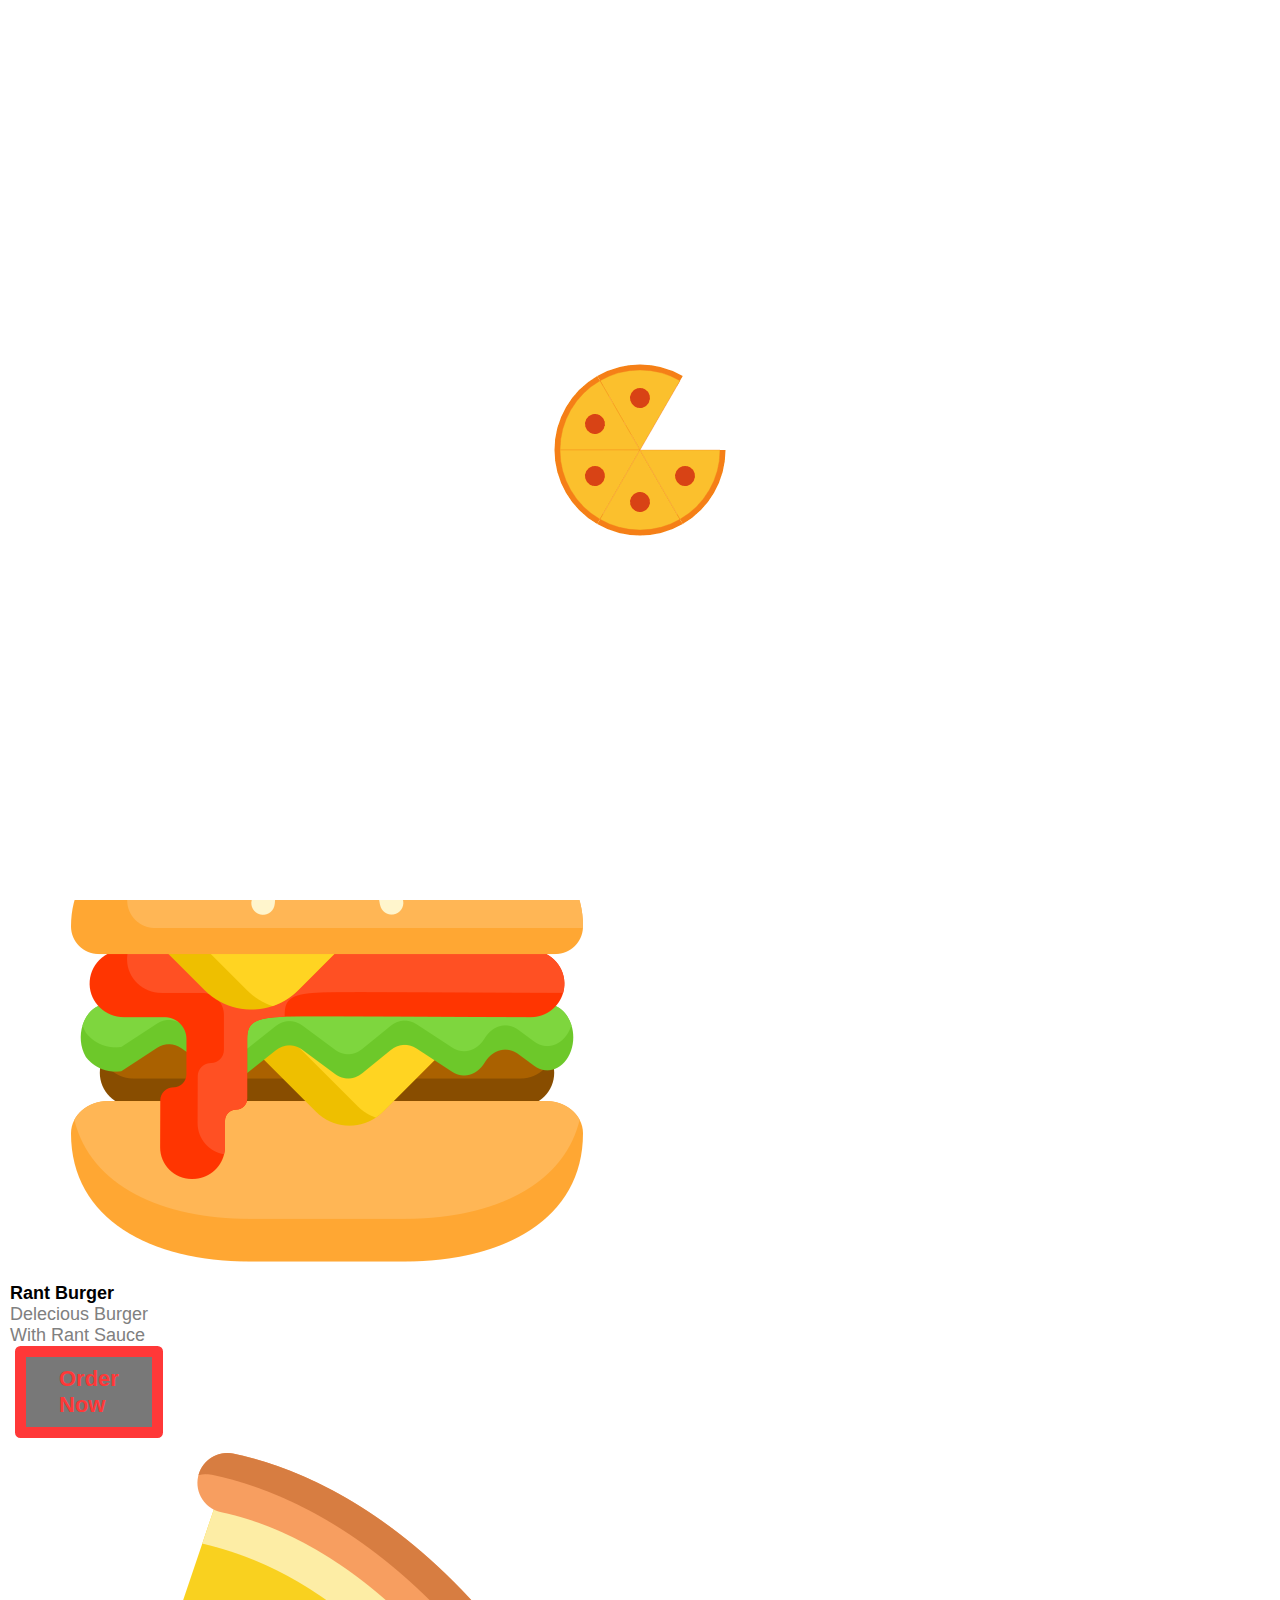
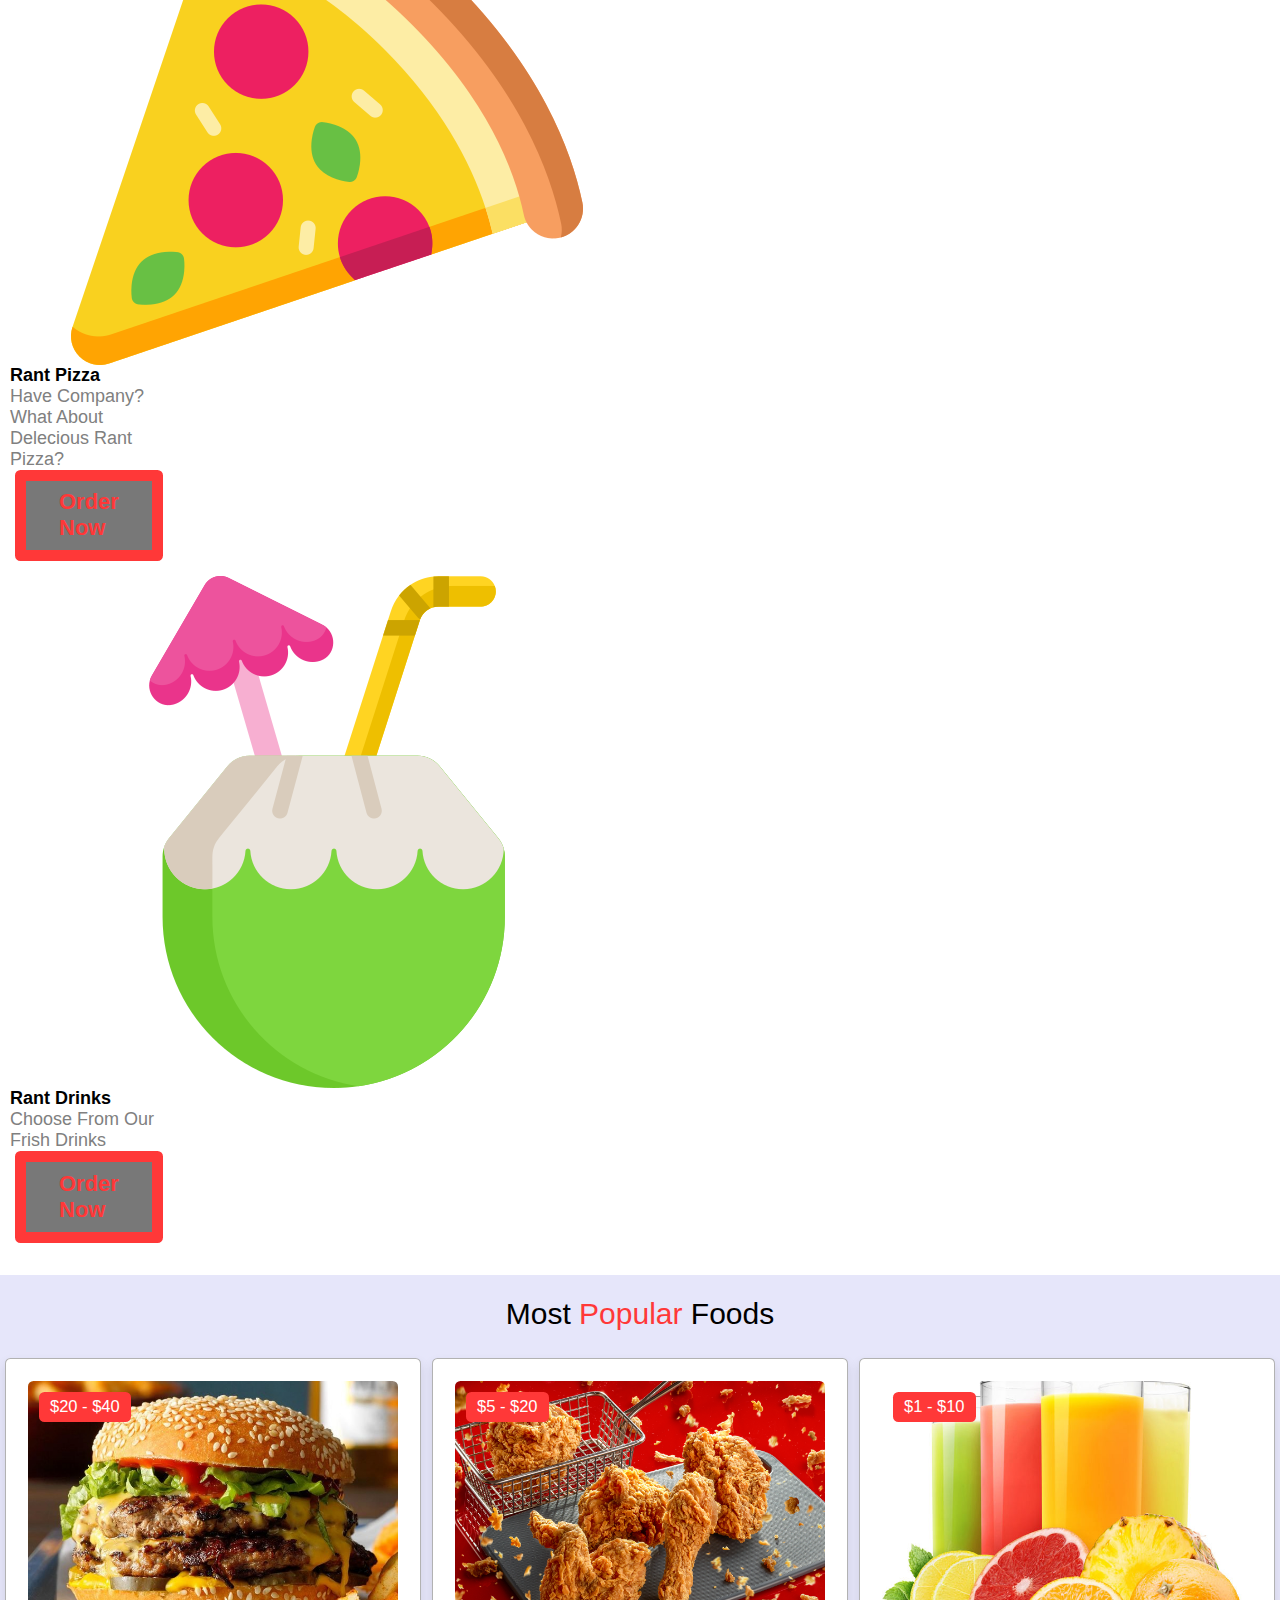
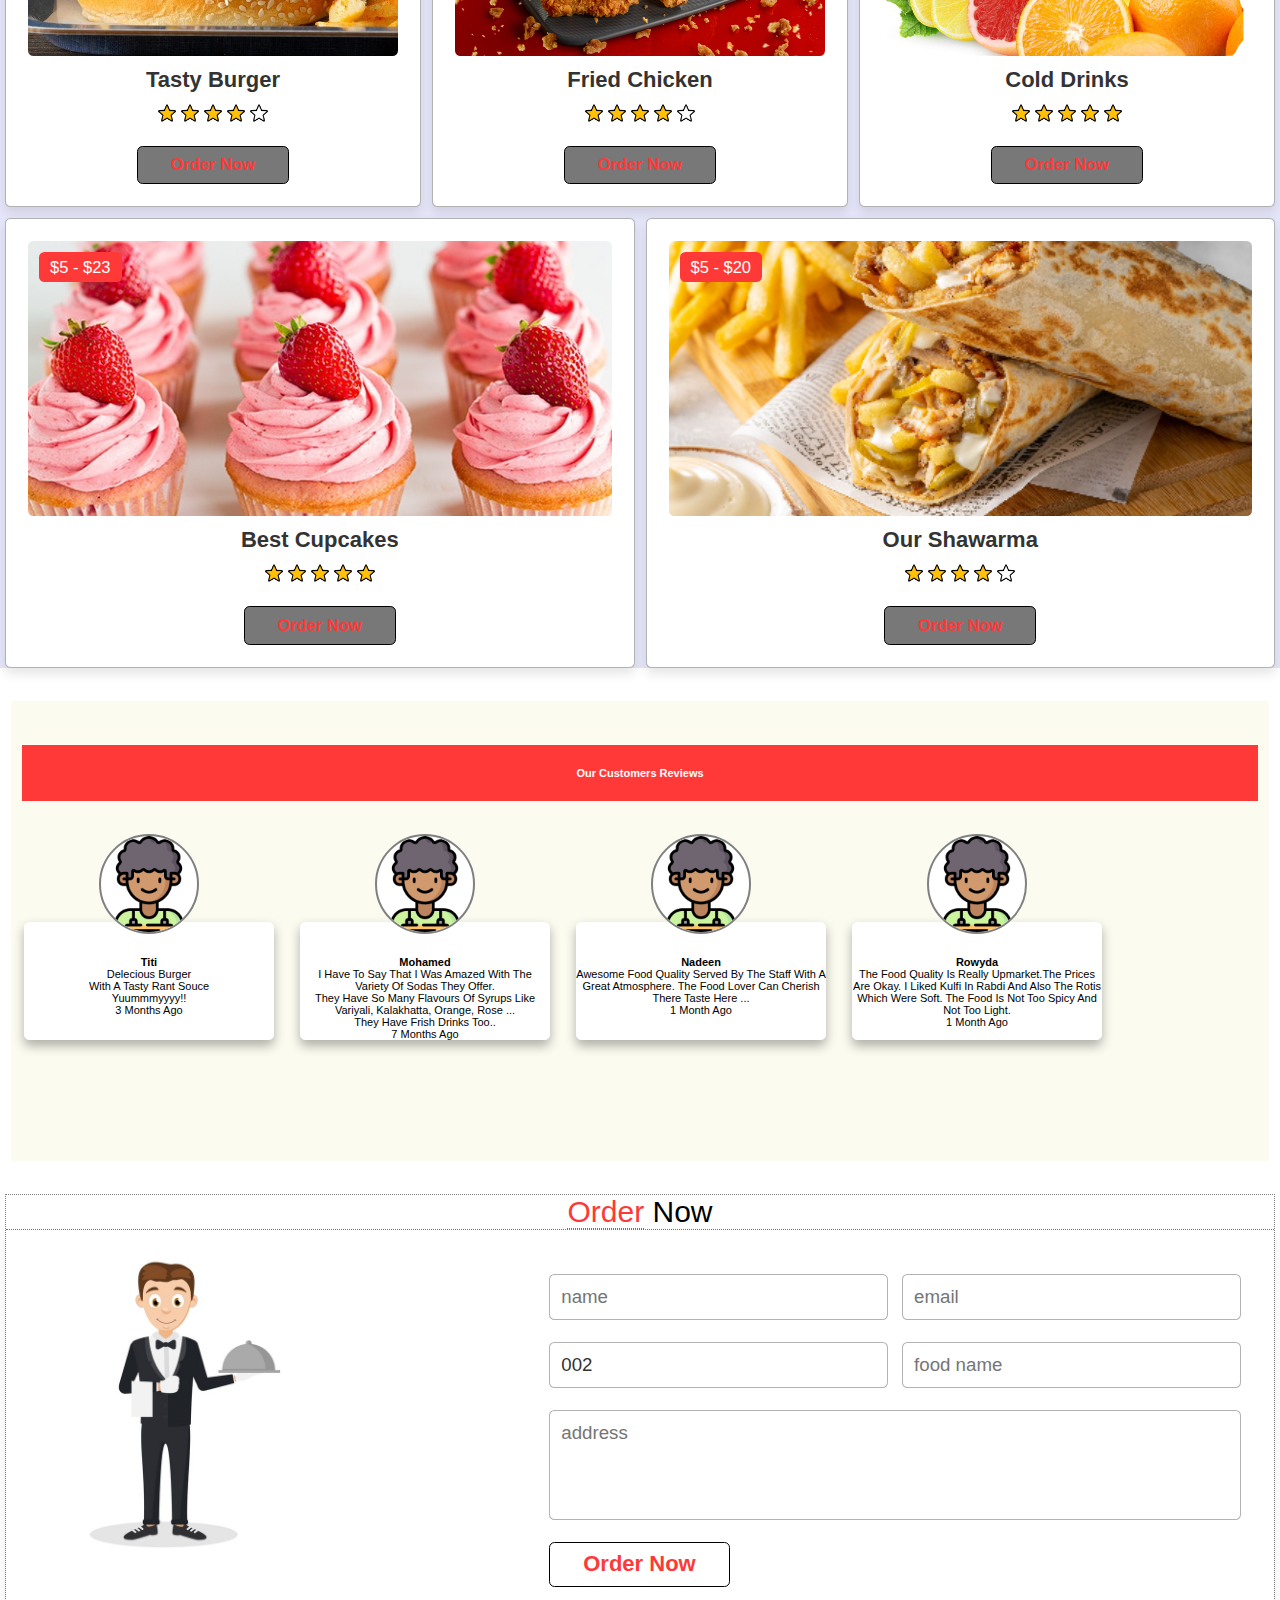
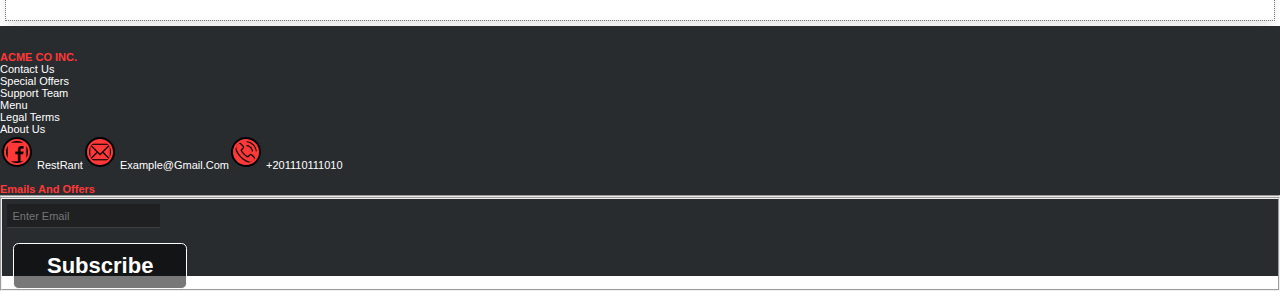
<file: index.html>
<html lang="en">
<head>
    <meta charset="UTF-8">
    <meta http-equiv="X-UA-Compatible" content="IE=edge">
    <meta name="viewport" content="width=device-width, initial-scale=1.0">
    <title>Restaurant</title>
    <link rel="stylesheet" href="style.css"/>
    <link href="https://cdn.jsdelivr.net/npm/bootstrap@5.0.2/dist/css/bootstrap.min.css" rel="stylesheet" integrity="sha384-EVSTQN3/azprG1Anm3QDgpJLIm9Nao0Yz1ztcQTwFspd3yD65VohhpuuCOmLASjC" crossorigin="anonymous">
</head>
<body>
    <header>
         <a href="index.html" class="mylogo">rest<img class="cutlery" src="icons/cutlery.png">rant </a>
         <div id="mymenu"><img id ="menubar" src="icons/menu.png"></div>

         <nav class="mynavbar">
            <a href="#home">home</a>
            <a href="#special">special offers</a>
            <a href="#menu">menu</a>
            <a href="#review">review</a>
            <a href="#order">order</a>

         </nav>
    </header>
    <section class= "home" id="home">
        
        <div class="homeContent">
            <h1>Welcome to the most delecious one</h1>
            <a href="#footer" >contact us</a>
            <br><br>
            <a  onclick="openForm()">subscribe email list</a>
            
           
        </div>
        <br>

        <div class="form-popup" id="myForm">
            <form action="" class="form-container">
                    <div>
                    <label for="email"><b>Email:</b></label>
                    <input type="email" placeholder="Enter Email" name="email" id="InputEmail" required>
                </div>
                <button type="submit" class="btn btn-dark" onclick="submitEmail()">submit</button>
                <button type="button" class="btn btn-secondary cancel" onclick="closeForm() " >Close</button>
            </form>
        </div>
    </section>
<!-- special offers section-->
    <section id="special" class="special">
    <p class="center-text">special <span class="red-text">offers</span></p>
    <div class="specialCards card-group">
            <div class="card text-center" style="width: 15rem;">
                <img src="icons/burger.png" class="card-img-top specialimg w-25" alt="burger">
                <div class="card-body">
                <h5 class="card-title">rant burger</h5>
                <p class="card-text">delecious burger with rant sauce</p>
                <a href="#" class="btn btn-dark">order now</a>
                </div>
            </div>

            <div class="card text-center" style="width: 15rem;">
                <img src="icons/pizza.png" class="card-img-top specialimg w-25" alt="pizza">
                <div class="card-body">
                <h5 class="card-title">rant pizza</h5>
                <p class="card-text">have company? <br/> what about delecious rant pizza?</p>
                <a href="#" class="btn btn-dark">order now</a>
                </div>
            </div>

            <div class="card text-center" style="width: 15rem;">
                <img src="icons/coconut.png" class="card-img-top specialimg w-25" alt="drinks">
                <div class="card-body">
                <h5 class="card-title">rant drinks</h5>
                <p class="card-text">choose from our frish drinks</p>
                <a href="#" class="btn btn-dark">order now</a>
                </div>
            </div>

        </div>
    </section>
        
<!-- menu section starts here -->
    <section class="menu" id="menu">

        <p class="center-text"> most <span class="red-text">popular</span> foods </p>
    
        <div class="box-container">
    
            <div class="box">
                <span class="price"> $20 - $40 </span>
                <img class="foodImg" src="imgs/burger.jpg" alt="">
                <h3>tasty burger</h3>
                <div class="stars">
                    <img src="icons/yellowstar.png" alt="">
                    <img src="icons/yellowstar.png" alt="">
                    <img src="icons/yellowstar.png" alt="">
                    <img src="icons/yellowstar.png" alt="">
                    <img src="icons/star.png" alt="">
                </div>
                <a href="#" class="btn">order now</a>
            </div>
            <div class="box">
                <span class="price"> $5 - $20 </span>
                <img class="foodImg" src="imgs/friedchicken.jpg" alt="">
                <h3>fried chicken</h3>
                <div class="stars">
                    <img src="icons/yellowstar.png" alt="">
                    <img src="icons/yellowstar.png" alt="">
                    <img src="icons/yellowstar.png" alt="">
                    <img src="icons/yellowstar.png" alt="">
                    <img src="icons/star.png" alt="">
                </div>
                <a href="#" class="btn">order now</a>
            </div>

            <div class="box">
                <span class="price"> $1 - $10 </span>
                <img class="foodImg" src="imgs/drinks.jpg" alt="">
                <h3>cold drinks</h3>
                <div class="stars">
                    <img src="icons/yellowstar.png" alt="">
                    <img src="icons/yellowstar.png" alt="">
                    <img src="icons/yellowstar.png" alt="">
                    <img src="icons/yellowstar.png" alt="">
                    <img src="icons/yellowstar.png" alt="">

                </div>
                <a href="#" class="btn">order now</a>
            </div>

            <div class="box">
                <span class="price"> $5 - $23 </span>
                <img class="foodImg" src="imgs/cupcakes.jpg" alt="">
                <h3>best cupcakes</h3>
                <div class="stars">
                    <img src="icons/yellowstar.png" alt="">
                    <img src="icons/yellowstar.png" alt="">
                    <img src="icons/yellowstar.png" alt="">
                    <img src="icons/yellowstar.png" alt="">
                    <img src="icons/yellowstar.png" alt="">
                </div>
                <a href="#" class="btn">order now</a>
            </div>

            <div class="box">
                <span class="price"> $5 - $20 </span>
                <img class="foodImg" src="imgs/shaw2.png" alt="">
                <h3>our shawarma</h3>
                <div class="stars">
                    <img src="icons/yellowstar.png" alt="">
                    <img src="icons/yellowstar.png" alt="">
                    <img src="icons/yellowstar.png" alt="">
                    <img src="icons/yellowstar.png" alt="">
                    <img src="icons/star.png" alt="">
                </div>
                <a href="#" class="btn">order now</a>
            </div>
    
        </div>
    
    </section>
    
    <!-- popular section ends -->


    <!-- reviews section starts -->

    <section id="review" class="review">
        <h1 class="center-text"> our customers reviews </h1>
        <div class="card-group">
            <div class="card">
              <img src="icons/worker.png" class="card-img-top" alt="...">
              <div class="card-body">
                <h5 class="card-title">titi</h5>
                <p class="card-text">delecious burger <br> with a tasty rant souce <br> yuummmyyyy!!</p>
              </div>
              <div class="card-footer">
                <small class="text-muted">3 months ago</small>
              </div>
            </div>
            <div class="card">
              <img src="icons/worker.png" class="card-img-top" alt="...">
              <div class="card-body">
                <h5 class="card-title">mohamed</h5>
                <p class="card-text">I have to say that I was amazed with the variety of sodas they offer.<br>
                         They have so many flavours of syrups like variyali, Kalakhatta, orange, rose ...
                        <br> they have frish drinks too..</p>
              </div>
              <div class="card-footer">
                <small class="text-muted">7 months ago</small>
              </div>
            </div>
            <div class="card">
                <img src="icons/worker.png" class="card-img-top" alt="...">
                <div class="card-body">
                  <h5 class="card-title">nadeen</h5>
                  <p class="card-text">Awesome food quality served by the staff with a great atmosphere.
                                         The food lover can cherish there taste here ...</p>
                </div>
                <div class="card-footer">
                  <small class="text-muted">1 month ago</small>
                </div>
              </div>
              <div class="card">
                <img src="icons/worker.png" class="card-img-top" alt="...">
                <div class="card-body">
                  <h5 class="card-title">rowyda</h5>
                  <p class="card-text">The food quality is really upmarket.The prices are okay.
                                        I liked kulfi in rabdi and also the rotis which were soft.
                                        The food is not too spicy and not too light.</p>
                </div>
                <div class="card-footer">
                  <small class="text-muted">1 month ago</small>
                </div>
              </div>
          </div>

    </section>

    <!-- order section starts  -->

<section class="order" id="order">

    <p ><span class="red-text">order</span> now </p>

    <div class="row">
        
        <div class="image " >
            <img src="imgs/waiter.jpeg" alt="">
        </div>

        <form action="" method="post">

            <div class="inputBox">
                <input type="text" placeholder="name">
                <input type="email" placeholder="email" required>
            </div>

            <div class="inputBox">

                <input type="tel" id="phNumber" value="002" required pattern="002[0-9]{11}" >
                <input type="text" placeholder="food name">
            </div>

            <textarea placeholder="address" name="" id="" cols="30" rows="10" id="address"></textarea>

            <input type="submit" value="order now" class="btn" id="submitOrder">

        </form>

    </div>

</section>

<!-- order section ends -->



<!-- footer starts -->
    <footer class="footer" id="footer">
        <div class="container">
            <div class="row">
                <div class="col-md-5">
                    <h5><i class="fa fa-road"></i> ACME CO INC.</h5>
                    <div class="row">
                        <div class="col-6">
                            <ul class="list-unstyled">
                                <li><a href="#home">contact us</a></li>
                                <li><a href="#special">special offers</a></li>
                                <li><a href="about.html">Support Team</a></li>
                            </ul>
                        </div>
                        <div class="col-6">
                            <ul class="list-unstyled">
                                <li><a href="#menu">Menu</a></li>
                                <li><a href="">Legal Terms</a></li>
                                <li><a href="about.html">About Us</a></li>
                            </ul>
                        </div>
                    </div>
                    <ul class="footerNav">
                        <li class="nav-item"><a href="#" class="nav-link"> <img src="icons/facebook.png" > RestRant </a></li>
                        <li class="nav-item"><a href="#" class="nav-link"><img src="icons/email.png" > example@gmail.com </a></li>
                        <li class="nav-item"><a href="#" class="nav-link"><img src="icons/phone.png" > +201110111010 </a></li>
                    </ul>
                    <br>
                </div>
                <div class="col-md-2">
                    <h5 class="text-md-right">Emails and offers</h5>
                    <hr>
                </div>
                <div class="col-md-5">
                    <form>
                        <fieldset class="form-group">
                            <input type="email" class="form-control" id="InputEmail" name="InputEmail" placeholder="Enter email">
                        
                        <p style="color: red;" id="nomail" ></p>
                       
                            <button type="submit" class="btn btn-lg" onclick="submitEmail()" style="width: max-content;" >subscribe</button>
                        </fieldset>

                    </form>
                </div>
            </div>
        </div>
    </footer>
    
<!-- loader -->
<div class="loader-container">
    <img src="imgs/loader.gif" alt="loading..">
</div>


<!--go to top button-->
<button onclick="topFunction()" id="myBtn" title="Go to top"><img src="icons/arrow-up.png" alt=""></button>


    <script src="main.js"></script>
    <script src="https://cdn.jsdelivr.net/npm/bootstrap@5.0.2/dist/js/bootstrap.bundle.min.js" integrity="sha384-MrcW6ZMFYlzcLA8Nl+NtUVF0sA7MsXsP1UyJoMp4YLEuNSfAP+JcXn/tWtIaxVXM" crossorigin="anonymous"></script>
   
</body>
</html>
</file>
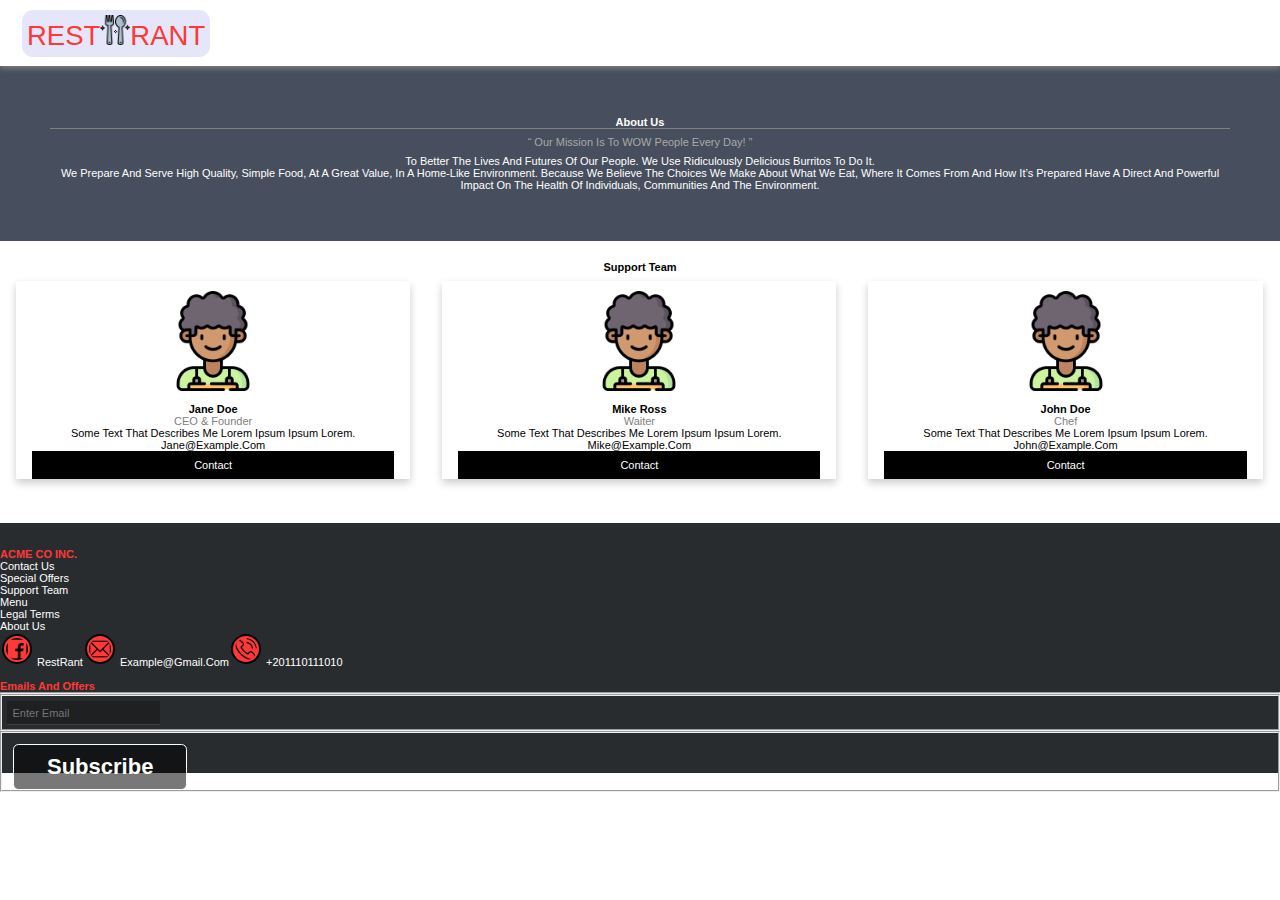
<file: about.html>
<!DOCTYPE html>
<html>

<head>
    <meta name="viewport" content="width=device-width, initial-scale=1">
    <link rel="stylesheet" href="style.css"/>
   <link href="https://cdn.jsdelivr.net/npm/bootstrap@5.0.2/dist/css/bootstrap.min.css" rel="stylesheet" integrity="sha384-EVSTQN3/azprG1Anm3QDgpJLIm9Nao0Yz1ztcQTwFspd3yD65VohhpuuCOmLASjC" crossorigin="anonymous">
</head>

<body>
    <header>
        <a href="index.html" class="mylogo">rest<img class="cutlery" src="icons/cutlery.png">rant </a>
    </header>
<div class="about">
    <div class="about-section">
        <h1>About Us</h1><br>
        <p class="mission">“ Our mission is to WOW people every day! ”</p>
        <br>
        <p class="text">
            <p>To better the lives and futures of our people. We use ridiculously delicious burritos to do it.</p>

            <p>We prepare and serve high quality, simple food, at a great value, in a home-like environment.
                
                because We believe the choices we make about what we eat,
                 where it comes from and how it’s prepared have a direct and powerful impact on the health of individuals,
                  communities and the environment.
            </p>
        </p>
    </div>

    <h2 style="text-align:center">Support Team</h2>
    <div class="row support">
        <div class="column">
            <div class="card">
                <img src="icons/worker.png" alt="Jane" >
                <div class="container">
                    <h2>Jane Doe</h2>
                    <p class="title">CEO & Founder</p>
                    <p>Some text that describes me lorem ipsum ipsum lorem.</p>
                    <p>jane@example.com</p>
                    <p><button class="button">Contact</button></p>
                </div>
            </div>
        </div>

        <div class="column">
            <div class="card">
                <img src="icons/worker.png" alt="Mike" >
                <div class="container">
                    <h2>Mike Ross</h2>
                    <p class="title">Waiter</p>
                    <p>Some text that describes me lorem ipsum ipsum lorem.</p>
                    <p>mike@example.com</p>
                    <p><button class="button">Contact</button></p>
                </div>
            </div>
        </div>

        <div class="column">
            <div class="card">
                <img src="icons/worker.png" alt="John" >
                <div class="container">
                    <h2>John Doe</h2>
                    <p class="title">Chef</p>
                    <p>Some text that describes me lorem ipsum ipsum lorem.</p>
                    <p>john@example.com</p>
                    <p><button class="button">Contact</button></p>
                </div>
            </div>
        </div>
    </div>
</div>

<!-- footer starts -->
<footer class="footer" id="footer">
    <div class="container">
        <div class="row">
            <div class="col-md-5">
                <h5><i class="fa fa-road"></i> ACME CO INC.</h5>
                <div class="row">
                    <div class="col-6">
                        <ul class="list-unstyled">
                            <li><a href="#home">contact us</a></li>
                            <li><a href="#special">special offers</a></li>
                            <li><a href="about.html">Support Team</a></li>
                        </ul>
                    </div>
                    <div class="col-6">
                        <ul class="list-unstyled">
                            <li><a href="#menu">Menu</a></li>
                            <li><a href="">Legal Terms</a></li>
                            <li><a href="about.html">About Us</a></li>
                        </ul>
                    </div>
                </div>
                <ul class="footerNav">
                    <li class="nav-item"><a href="#" class="nav-link"> <img src="icons/facebook.png" > RestRant </a></li>
                    <li class="nav-item"><a href="#" class="nav-link"><img src="icons/email.png" > example@gmail.com </a></li>
                    <li class="nav-item"><a href="#" class="nav-link"><img src="icons/phone.png" > +201110111010 </a></li>
                </ul>
                <br>
            </div>
            <div class="col-md-2">
                <h5 class="text-md-right">Emails and offers</h5>
                <hr>
            </div>
            <div class="col-md-5">
                <form>
                    <fieldset class="form-group">
                        <input type="email" class="form-control" id="InputEmail" name="InputEmail" placeholder="Enter email">
                    </fieldset>
                    <p style="color: red;" id="nomail" ></p>
                    <fieldset class="form-group ">
                        <button type="submit" class="btn btn-lg" onclick="submitEmail()">subscribe</button>
                    </fieldset>

                </form>
            </div>
        </div>
    </div>
</footer>

<script src="main.js"></script>
<script src="https://cdn.jsdelivr.net/npm/bootstrap@5.0.2/dist/js/bootstrap.bundle.min.js" integrity="sha384-MrcW6ZMFYlzcLA8Nl+NtUVF0sA7MsXsP1UyJoMp4YLEuNSfAP+JcXn/tWtIaxVXM" crossorigin="anonymous"></script>

</body>

</html>
</file>
<file: style.css>
*{
    font-family: 'Nunito', sans-serif;
    margin:0; padding:0;
    box-sizing: border-box;
    /*outline: none; border:none;*/
    text-decoration: none;
    text-transform: capitalize;
    /*transition:all .2s linear;*/
    font-size: 11px;
}

:root{
    --red:#ff3838;
    --black: black;
    --gray: gray;
    --dred:darkred;
}

/* const*/
.red-text{
    color: var(--red);
}

.center-text{
    text-align: center;
}
/**/

/*loader*/

.loader-container{
    position: fixed;
    top: 0; left: 0;
    background-color: white;
    align-items: center;
    justify-content: center;
    display: flex;
    height: 100%;
    width: 100%;
    }

    .loader-container.fade-out{
    top: -120%;
    }

    /**/


    /* go to top button*/
    #myBtn {
      display: none; /* Hidden by default */
      position: fixed; /* Fixed/sticky position */
      bottom: 20px; /* Place the button at the bottom of the page */
      right: 30px; /* Place the button 30px from the right */
      z-index: 99; /* Make sure it does not overlap */
      background-color: var(--red); /* Set a background color */
      cursor: pointer; /* Add a mouse pointer on hover */
      padding: 15px; /* Some padding */
      border-radius: 10px; /* Rounded corners */

    }
    
    #myBtn:hover {
      background-color: white; /* Add a dark-grey background on hover */
    }
    #myBtn img {
      width: 35px;
      
    }

    /**/


/**/
header{
    position: relative;
    top:0; left: 0; right:0;
    max-height: 50px;
    display: flex;
    align-items: center;
    justify-content: space-between;
    padding: 3rem 2rem;
    box-shadow: 0 .25rem .5rem var(--gray);
    color: var(--black);
    background-color: white;
    font-weight: bold;
    
}

.cutlery{
    height: 30px;
    
}
header .mylogo { 
    font: 2.5rem sans-serif;
    color: var(--red);
    background-color: lavender;
    padding: 5px;
  }
header .mylogo:hover{
    color: var(--dred);
}
header a{  /*logo and tabs*/
    text-transform: uppercase;
    text-decoration: none;
    background-color: lavender;
    padding: 10px;
    border-radius: 1rem;
}

header .mynavbar a{ /*tabs only*/
    color: var(--black);
    margin-left: 2rem;
    text-decoration: none;
    font-size: 17px;
}

header .mynavbar a:hover{
    color:var(--red);
  }
 
  /* */
#menubar{
  height:  3rem;
  cursor: pointer;
  border-radius: 100%;
  background-color: var(--red);
  display: none;

}

#home{
    
    background: linear-gradient(rgba(0,0,0, 0.6),rgba(0,0,0, 0.3)),url("imgs/home.jpg");
    min-height:600px;
    background-size: cover;
    background-position: center center;
}
.homeContent{
    overflow: hidden;
    text-align: center;
    color: white;

}
.homeContent h1{
    margin-top: 150px;
    font-size: 3rem;
    
}
.homeContent a{
    text-decoration: none;
    text-transform: uppercase;
    font-size: 2rem;
    margin: 10px 5px;
    padding: 5px;
    border: 1px solid white;
    color: white;
    border-radius: 0.5rem;
  
  
   
}

.homeContent a:hover{
    background-color: rgba(0,0,0, 0.6);
    color: white;
    font-weight: bold;
    cursor: pointer;
}

/* The popup form - hidden by default */
.form-popup {
  display: none;
  position: fixed;
  bottom: 100px;
  align-items: center;
  justify-content: center;
  border: 1px solid black;
  background-color: white;
  border-radius: 10px;
  box-shadow: 1px 3px 3px var(--bs-gray);
  margin: 10px 35% ;
  z-index: 9;
  /*prevent popup hidden by othe elements*/

}

/* Add styles to the form container */
.form-container {
  padding: 10px;

}

/*input fields */
.form-container input[type=email] {
  padding: 10px;
  height: 20px;
  margin: 5px 2px;
}



.form-container .btn {
  color: white;
  flex-direction: row;
  margin-left: 10px;
}




/**/
.special > p{
  padding: 2rem 0rem;
  background-color: lightyellow;
  margin: 1rem ;
}
.special p, .special span{
    font-size: 30px;
}
#special{
    min-height:300px;
    width: 100%;

}
.special .specialCards .card .btn{
  position: relative;
  margin: 5px;
  bottom: 5px;

}

.specialCards div{

    margin: 0px 5px;

}

.specialimg{
    margin-top: 5px;
    position: relative;
    left: 40%;
}
.special .specialCards .card-title{
  font-size: large;
}
.special .specialCards .card-text{
color: var(--gray);
font-size: large;
}

  /**/
  .menu{
    background-color: lavender;
    margin: 2rem 0rem;
  }
  .menu > p{
    padding: 2rem 0rem;
  }
  .menu p, .menu span{
    font-size: 30px;
}
  .menu .box-container{
    display: flex;
    flex-wrap: wrap;
    gap:1rem;
    margin: 5px;
  }
  
  .menu .box-container .box{
    padding:2rem;
    background:#fff;
    box-shadow: 0 .5rem 1rem rgba(0,0,0,.1);
    border:.1rem solid rgba(0,0,0,.3);
    border-radius: .5rem;
    text-align: center;
    flex:1 1 30rem;
    position: relative;
  }
  
  .menu .box-container .box .foodImg{
    height:25rem;
    object-fit: cover;
    width:100%;
    border-radius: .5rem;
    background-color: white;
  }
  
  .menu .box-container .box .price{
    position: absolute;
    top:3rem; left:3rem;
    background:var(--red);
    color:#fff;
    font-size: 1.5rem;
    padding:.5rem 1rem;
    border-radius: .5rem;
  }
  
  .menu .box-container .box h3{
    color:#333;
    font-size: 2rem;
    padding-top: 1rem;
  }
  
  .menu .box-container .box a{
    
    font-size: 1.5rem;
    border: 1px solid black;
  }
  .menu .box-container .box .stars img {
    font-size: 1.7rem;
    padding:1rem .1rem;
    width: 20px;
  } 

  
  /**/
/*review*/

.review{
    margin: 3rem 1rem;
    padding: 2rem 1rem;
 
    background-color:rgb(251, 251, 240);
}
.review h1{
  padding: 2rem 0rem;
  margin: 2rem 0rem;
  background-color: var(--red);
  color: white;

}
.review .card-group{
    display: flex;
    flex-wrap: wrap;
    gap: 2rem;
    padding: 2rem 0rem;


}
.review .card-group .card{
    text-align: center;
    box-shadow: 0 .5rem 1rem rgba(0,0,0,.3);
    border-radius: .5rem;
    margin-top: 8rem;
    width: 250px;
    max-height: 300px;
    margin: 7rem 2px;
    background-color: white;

}
.review .card img{
    border: 2px solid var(--gray);
    height: 100px;
    width:100px;
    margin: 2rem;
    margin-top: -8rem;
    border-radius: 50%;
    background-color: white;
}
/*order*/
.order{
    border: 1px dotted var(--gray);
    margin: 5px;
}
.order p , .order span{
    font-size: 30px; 
    text-align: center;
    border-bottom: 1px dotted var(--red);
}
.order .row{
    padding:2rem;
    box-shadow: 0 .5rem 1rem rgba(0,0,0,.1);
    background:#fff;
    display: flex;
    flex-wrap: wrap;
    gap:1.5rem;
    border-radius: .5rem;
  }
  
  .order .row .image{
    flex:1 1 30rem;
  }
  
  .order .row .image img{
    height: 300px;
    width:300px;
    object-fit: cover;
    border-radius: .5rem;
  }
  
  .order .row form{
    flex:1 1 50rem;
    padding:1rem;
  }
  
  .order .row form .inputBox{
    display: flex;
    justify-content: space-between;
    flex-wrap: wrap;
  }
  
  .order .row form .inputBox input, .order .row form textarea{
    padding:1rem;
    margin:1rem 0;
    font-size: 1.7rem;
    color:#333;
    text-transform: none;
    border:.1rem solid rgba(0,0,0,.3);
    border-radius: .5rem;
    width:49%;
  }
  
  .order .row form textarea{
    width:100%;
    resize: none;
    height:10rem;
  }
  
  .order .row form .btn{
    background:white;
    border: 1px solid black;
  }
  
  .order .row form .btn:hover{
    background:var(--red);
  }
  

/**/


/*footer*/

  footer {
    padding-top: 25px;
    background-color: #292c2f;
    color: var(--red);
    position: relative;
    bottom: 0;
    width: 100%;
    height: 250px;
  }
  .footerNav li img {
    width: 30px;
    padding: 2px; 
    margin: 2px;
    background-color:var(--red); 
    border: 2px solid black;
    border-radius: 2rem;
  }
  .footerNav{
    display: flex;
    list-style-type: none;
  }
  footer a {
    color: white;
    text-decoration:none;
  }
  
  footer a:hover, footer a:focus {
    color: #aaa;
    text-decoration:none;
    border-bottom:1px dotted #999;
  }
  
  footer .form-control {
      background-color: #1f2022;
      box-shadow: 0 1px 0 0 rgba(255, 255, 255, 0.1);
      border: none;
      color: white;
      padding: 0.5em 0.5em;
      margin: 5px;
  }

  footer form .btn {
    color: white;
    border: 1px solid white;
    font-weight: bold;
    left: 1rem;
  }


  /**/

  
  
  
/* btn effects*/
.btn{
    display: inline-block;
    padding:.8rem 3rem;
    border:1rem solid var(--red);
    color:var(--red);
    background-color: rgba(0, 0, 0, 0.529);
    font-weight: bold;
    cursor: pointer;
    font-size: 2rem;
    border-radius: .5rem;
    position: relative;
    overflow: hidden;
    z-index: 0;
    margin-top: 1rem;
  }
  
  .btn::before{
    content: '';
    position: absolute;
    top:0; right: 0;
    width:0%;
    height:100%;
    background:var(--red);
    transition: .3s linear;
    z-index: -1;
  }
  
  .btn:hover::before{
    width:100%;
    left: 0;
  }
  
  .btn:hover{
    color:#fff;
  }
  /**/
  


/*media queries*/
@media(max-width:900px){

   /*  html{
      font-size: 50%;
    }
   */
    header{
      padding:1rem;
    }
    header .mynavbar a{ /*tabs only*/

      font-size: 12px;
    }
    header .mylogo { 
        font-size: 1.8rem;
    }
  
    .cutlery{
        height: 20px;
        
    }
    section{
      padding:1rem;
    }
    footer{
      height: 350px;
      padding: 1rem;
    }
    footer form .form-group{   
       display: flex;
       flex-direction: row;
    }

  
  }

  @media(max-width:700px){
  
    #menubar{
        display: initial;
      }

    header .mynavbar{

      position: absolute;
      top:100%; left: 0; right:0;
      border-top: .1rem solid rgba(0,0,0,.1);
      background-color: white;
      /*hide navbar menu*/
      clip-path: polygon(0 0, 100% 0, 100% 0, 0 0); 
    }
  
    header .mynavbar.active{
      clip-path: polygon(0 0, 100% 0, 100% 100%, 0% 100%);
      overflow: hidden;
    }
  
    header .mynavbar a{
      margin: 1.5rem;
      padding:1.5rem;
      display: block;
      border:.2rem solid var(--gray);
      border-left:.5rem solid var(--red);
      color: var(--black);
      background:rgba(0,0,0,.1);
    }
    .specialCards div{
 
        min-width: 100%;
    
    }
    .review .card-group .card{
        min-width: 100%;
        margin: 6rem 1rem;
 
      }

      .order .row{
        flex-direction: row;
      }
      .order .row form .inputBox input, .order .row form textarea{
        font-size: 1rem;
      }

      .order .row .image img{
        height: 150px;
        width: 150px;
        
      }
      .about .support .column{
        width: 100%;
        display: block;
       }
       .about .card {
        margin: 2px;
      }

      footer {
        height: 400px;
        padding: 1rem;

      }
      footer form .form-group{   
        display: flex;
        flex-direction: column;
     }
     footer form .form-group button{
      width: max-content;
     }

  
  }

  @media(max-width:500px){
     /*  
      html{
        font-size: 50%;
      } */

      .form-popup{
        margin: auto;
      }
      .review .card-group .card{
        min-width: 100%;
        margin: 5rem 1rem;
 
      }
      .order .row .image img{
        display: none;
        
      }
  
    .order .row form .inputBox input{
      width:100%;
    }

    .about .support img{
      display:none;
    }
 
  }

  /**/

/*about us*/

.about{
    font-size: large;
  }
.about .support .column {
  float: left;
  width: 33.3%;
  margin-bottom: 16px;
  padding: 0 8px;
}

.about .card {
  box-shadow: 0 4px 8px 0 rgba(0, 0, 0, 0.2);
  margin: 8px;
}

.about .about-section {
  margin: 0px 0px 20px 0px;  /*up right down left*/
  padding: 50px;
  text-align: center;
  background-color: #474e5d;
  color: white;
}

.about  .about-section h1{
  border-bottom: 1px solid gray;
}
.about .about-section .mission{
  color: darkgray;
  line-height: 2px;
}

.about .support .container {
  padding: 0 16px;
}

.about .support .container::after,
.about .row::after {
  content: "";
  clear: both;
  display: table;
}

.about .support .title {
  color: grey;
}
.about .support{
  text-align: center;
  margin-bottom: 20px;
}
.about .support img{
  width: 100px;
  margin:10px auto;
}
.about .button {
  border: none;
  outline: 0;
  display: inline-block;
  padding: 8px;
  color: white;
  background-color: #000;
  text-align: center;
  cursor: pointer;
  width: 100%;
}

.about .button:hover {
  background-color: #555;
}



/**/
</file>
